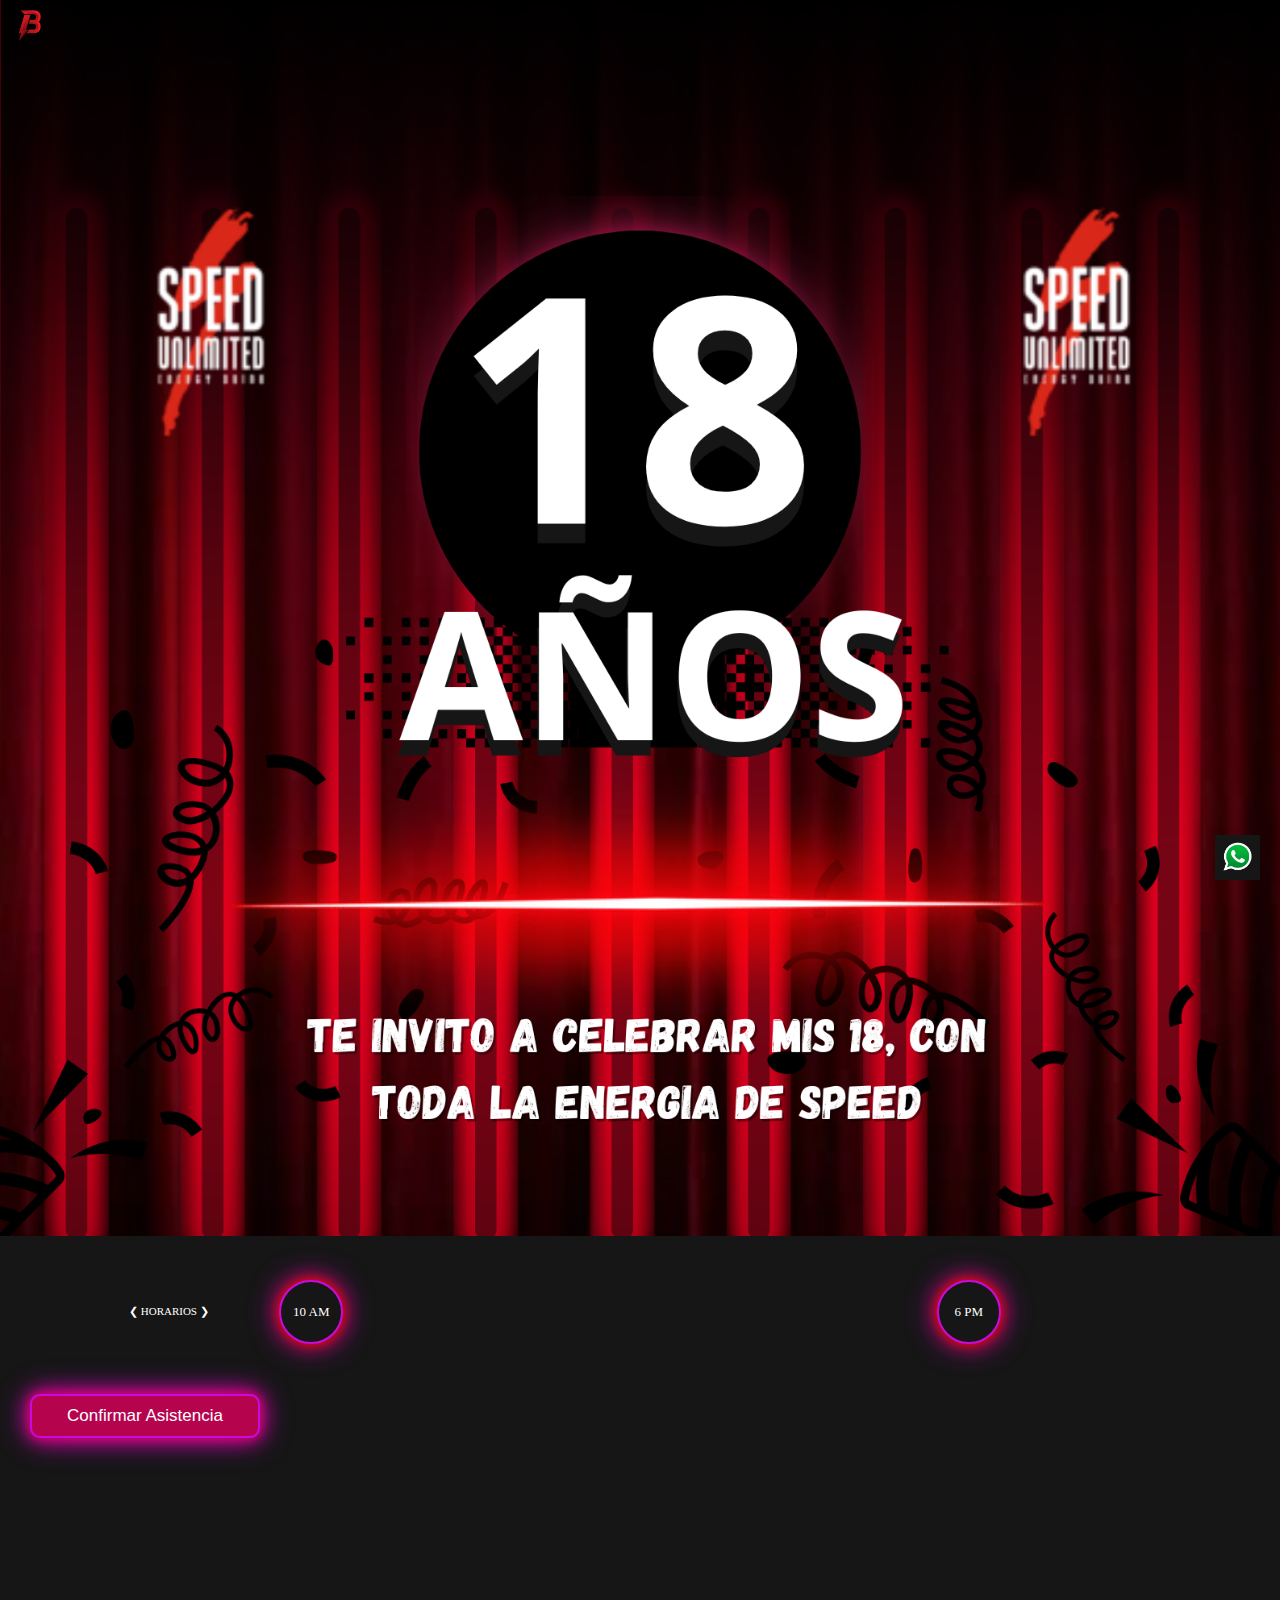
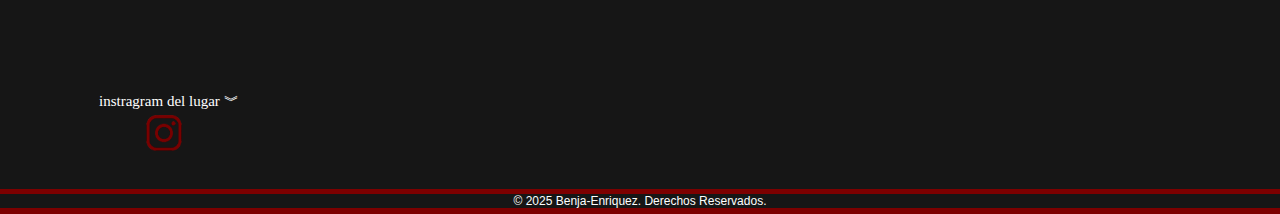
<file: invitacion/index.html>
<!DOCTYPE html>
<html lang="en">
<head>
    <meta charset="UTF-8">
    <meta name="viewport" content="width=device-width, initial-scale=1.0">
    <link rel="stylesheet" type="text/css" href="css/style.css">
    <link rel="icon" href="img/logo.png" type="image/x-icon">
    <title>Benja y sus 18°</title>
</head>
<body>
    <div class="logo">
        <img src="img/logo.png" width="70px" alt="logo">
    </div>

    <div class="fondo">
        <img src="img/fondo_tres.png" width="100%">
    </div>

    <div class="text">
        <p> ❮ HORARIOS ❯</p>
    </div>

    <div class="horarios">
        <div class="inicio">
            10 AM
        </div>
    
        <div class="fin">
            6 PM
        </div>
    </div>

    <div class="btnconfirmar">
        <button onclick="btnconfirmar()">Confirmar Asistencia</button>
    </div>

    <script>
        function btnconfirmar() {
            const nombre = prompt("Por favor, escribe tu nombre para confirmar asistencia:");
            if (nombre) {
                const mensaje = `Hola, soy ${nombre} y confirmo mi asistencia al cumpleaños.`;
                const whatsappURL = `https://api.whatsapp.com/send?phone=+5491141469262&text=${encodeURIComponent(mensaje)}`;
                window.open(whatsappURL, '_blank');
            }
        }
    </script>

    <div class="ubi">
        <iframe 
            src="https://www.google.com/maps/embed?pb=!1m18!1m12!1m3!1d162.24235725273263!2d-58.66673477940869!3d-34.59390854706522!2m3!1f0!2f0!3f0!3m2!1i1024!2i768!4f13.1!3m3!1m2!1s0x95bcbebdd0a9f7a9%3A0xc2c27f620bed3b32!2sGibraltar%203050%2C%20B1686%20William%20C.%20Morris%2C%20Provincia%20de%20Buenos%20Aires!5e1!3m2!1ses-419!2sar!4v1736632561157!5m2!1ses-419!2sar" width="300" height="200" style="border:0;" allowfullscreen="" loading="lazy" referrerpolicy="no-referrer-when-downgrade">
        </iframe>

        <div class="text2">
            <p>instragram del lugar  ︾</p>
            <a href="https://www.instagram.com/mumu.espacio?utm_source=ig_web_button_share_sheet&igsh=ZDNlZDc0MzIxNw==">
                <img src="img/logo_insta.png" alt="">
            </a>
        </div>
        
    </div>

    <div class="whatsapp-container">
        <a href="https://wa.me/5491141469262" target="_blank" class="whatsapp-float">
            <img src="img/logo.whatsapp.png" alt="WhatsApp">
        </a>
        <div class="whatsapp-message">
            Cualquier cosa, consulta
        </div>
    </div>



    <div class="derechos">
        <p>© 2025 Benja-Enriquez. Derechos Reservados.</p>
    </div>

</body>
</html>
</file>
<file: invitacion/css/style.css>
* {
    margin: 0;
    padding: 0;
    border: 0;
    font-size: 100%;
    vertical-align: baseline;
    background: #161616;
}

.logo img {
    background: none; 
    display: block;
    position: absolute;
    width: 50px;
    left: 5px;
}

.text{
    display: flex;
    align-items: center;
    justify-content: center;
    position: absolute;
    left: 129px;
    margin-top: 65px;
    color: white;
    font-size: 11px;
    background: none;

}

.horarios {
    display: flex;
    justify-content: space-around;
    margin-top: 40px;
    gap: 35px;
}

.horarios .inicio,
.horarios .fin {
    width: 60px;
    height: 60px;
    display: flex;
    align-items: center;
    justify-content: center;
    font-size: 13px;
    color: #fff;
    text-align: center;
    border-radius: 50%; /* Forma circular */
    background-color: #161616; /* Fondo oscuro */
    border: 2px solid #c70be0; /* Borde neón */
    box-shadow: 0 0 10px #da0606, 0 0 20px #da0606, 0 0 30px #c70be0; /* Efecto de neón */
}


button{
    display: flex;
    align-items: center;
    justify-content: center;
    font-size: 17px;
    padding: 10px 20px;
    width: 230px;
    margin-left: 30px;
    margin-top: 50px;
    border: 2px solid #c70be0;
    color: #fff;
    background: none;
    background-color: #b6034d;
    border-radius: 10px; /* Bordes redondeados */
    text-align: center;
    cursor: pointer;
    box-shadow: 0 0 10px #d6006b, 0 0 20px #d6006b, 0 0 30px #c70be0; /* Efecto neón */
    transition: background-color 0.3s, box-shadow 0.3s, transform 0.2s; /* Transiciones suaves */
}





.ubi {
    margin-left: 19px;
    margin-top: 40px;
}

.text2{
    text-decoration: none;
    color: white;
    font-size: 15px;
    margin-left: 80px;
    margin-top: 10px;
}

.text2 img{
    width: 50px;
    margin-left: 40px;
}

.whatsapp-container {
    position: fixed;
    bottom: 20px; 
    right: 20px; 
    display: flex;
    align-items: center;
    z-index: 1000; 
}

.whatsapp-float {
    display: flex;
    align-items: center;
    justify-content: center;
    cursor: pointer;
    text-decoration: none; 
    transition: transform 0.3s ease-in-out; 
}

.whatsapp-float img {
    width: 45px; 
    height: 45px;
}

.whatsapp-float:active {
    transform: scale(0.9); 
}

.whatsapp-message {
    background-color: #161616;
    color: white; 
    padding: 8px 12px; 
    border-radius: 8px; 
    font-size: 14px;
    margin-right: 10px; 
    white-space: nowrap; 
    box-shadow: 0 0 10px rgba(0, 0, 0, 0.3); 
    display: none; 
}

.whatsapp-container:hover .whatsapp-message,
.whatsapp-container:focus-within .whatsapp-message {
    display: block; 
}







.derechos{
    background-color: #7c0000 !important;
    color: #fff;
    font-size: 12px;
    font-family: sans-serif;
    text-align: center;
    height: 20px;
    margin-top: 30px;
    padding-top: 5px;
}
</file>
